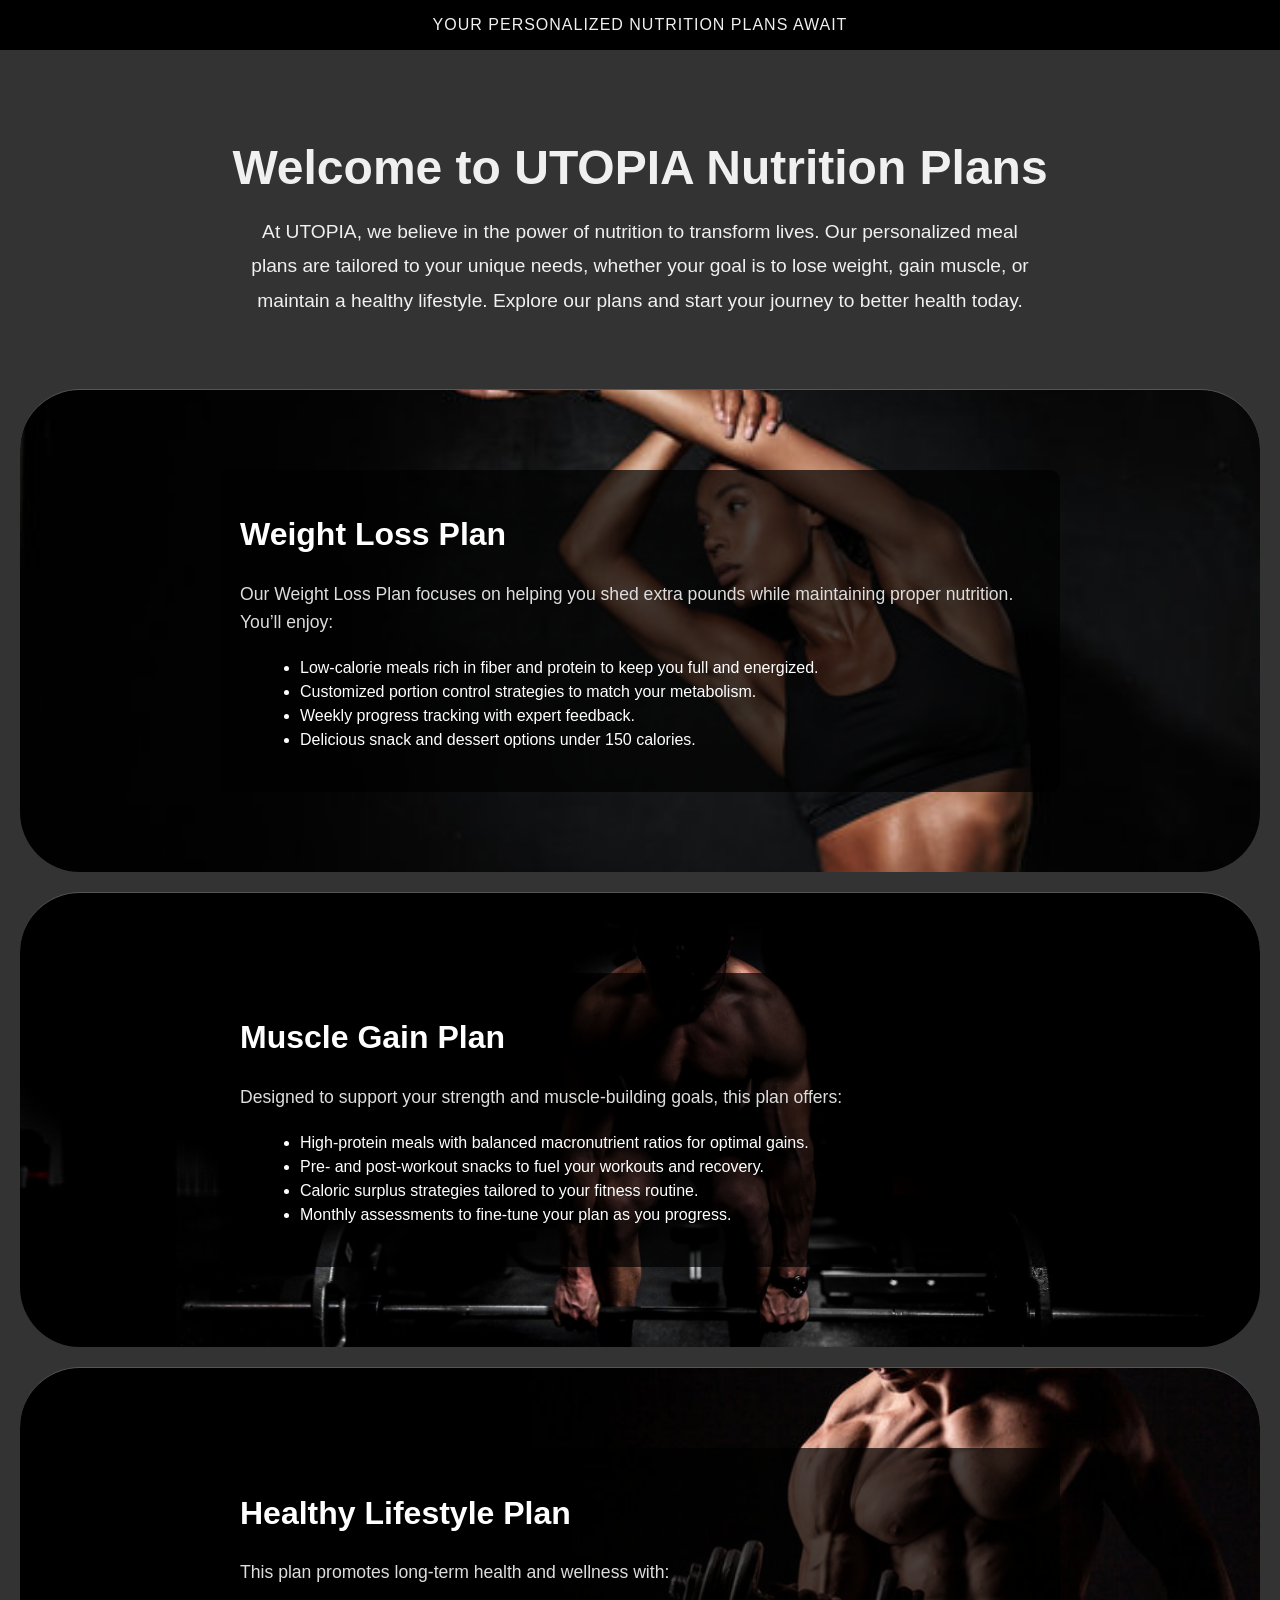
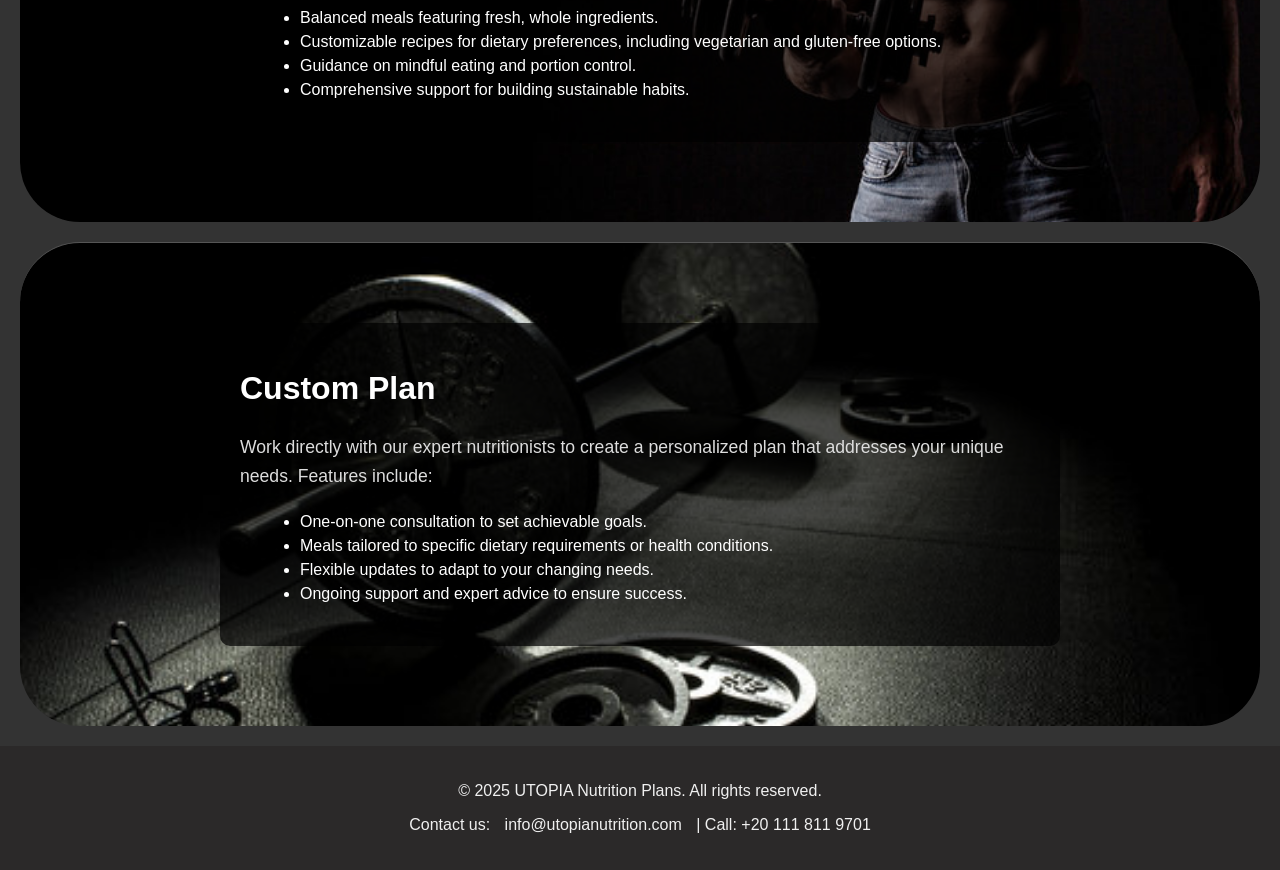
<file: NutritionPlan.html>
<!DOCTYPE html>
<html lang="en">
<head>
    <meta charset="UTF-8">
    <meta name="viewport" content="width=device-width, initial-scale=1.0">
    <title>UTOPIA Nutrition Plans</title>
    <style>
        body {
            font-family: Arial, sans-serif;
            margin: 0;
            padding: 0;
            background-color: #333;
            color: #f0f0f0;
        }
        .header {
            display: flex;
            justify-content: center;
            align-items: center;
            height: 50px;
            background-color: #000;
            color: #f0f0f0;
            font-size: 16px;
            text-transform: uppercase;
            letter-spacing: 1px;
            position: fixed;
            width: 100%;
            top: 0;
            z-index: 100;
        }

        .intro-section {
            text-align: center;
            padding: 100px 20px 50px;
        }

        .intro-section h1 {
            font-size: 3rem;
            margin-bottom: 20px;
        }

        .intro-section p {
            font-size: 1.2rem;
            line-height: 1.8;
            max-width: 800px;
            margin: 0 auto;
        }

        .plan-section {
            display: flex;
            flex-direction: column;
            align-items: center;
            padding: 80px 10px;
            margin: 20px;
            border-top: 1px solid #555;
            background-size: cover;
            background-position: center;
            color: #fff;
            border-radius: 60px;
            transition: transform 0.3s ease, box-shadow 0.3s ease;
        }

        .plan-section:hover {
            transform: scale(1.05);
            box-shadow: 0 10px 20px rgba(0, 0, 0, 0.5);
        }

        .plan-content {
            background-color: rgba(0, 0, 0, 0.7);
            padding: 20px;
            border-radius: 10px;
            max-width: 800px;
            width: 90%;
            margin: 0 auto;
            text-align: left;
        }

        .plan-content h2 {
            font-size: 2rem;
            color: #fff;
        }

        .plan-content p {
            font-size: 1.1rem;
            line-height: 1.6;
            margin-bottom: 20px;
            color: #ddd;
        }

        .plan-content ul {
            margin: 0 0 20px 20px;
        }

        .plan-content ul li {
            font-size: 1rem;
            line-height: 1.5;
        }

        footer {
            background-color: rgb(43, 41, 41);
            padding: 20px 0;
            text-align: center;
            color: #f0f0f0;
        }

        footer a {
            color: #f0f0f0;
            text-decoration: none;
            margin: 0 10px;
        }

        footer a:hover {
            text-decoration: underline;
        }
    </style>
</head>
<body>
    <div class="header">
        Your Personalized Nutrition Plans Await
    </div>

    <section class="intro-section">
        <h1>Welcome to UTOPIA Nutrition Plans</h1>
        <p>At UTOPIA, we believe in the power of nutrition to transform lives. Our personalized meal plans are tailored to your unique needs, whether your goal is to lose weight, gain muscle, or maintain a healthy lifestyle. Explore our plans and start your journey to better health today.</p>
    </section>

    <section class="plan-section" style="background-image: url('Nutrition2.jpg');">
        <div class="plan-content">
            <h2>Weight Loss Plan</h2>
            <p>Our Weight Loss Plan focuses on helping you shed extra pounds while maintaining proper nutrition. You’ll enjoy:
                <ul>
                    <li>Low-calorie meals rich in fiber and protein to keep you full and energized.</li>
                    <li>Customized portion control strategies to match your metabolism.</li>
                    <li>Weekly progress tracking with expert feedback.</li>
                    <li>Delicious snack and dessert options under 150 calories.</li>
                </ul>
            </p>
        </div>
    </section>

    <section class="plan-section" style="background-image: url('Nutrition3.jpeg');">
        <div class="plan-content">
            <h2>Muscle Gain Plan</h2>
            <p>Designed to support your strength and muscle-building goals, this plan offers:
                <ul>
                    <li>High-protein meals with balanced macronutrient ratios for optimal gains.</li>
                    <li>Pre- and post-workout snacks to fuel your workouts and recovery.</li>
                    <li>Caloric surplus strategies tailored to your fitness routine.</li>
                    <li>Monthly assessments to fine-tune your plan as you progress.</li>
                </ul>
            </p>
        </div>
    </section>

    <section class="plan-section" style="background-image: url('Nutrition4.jpg');">
        <div class="plan-content">
            <h2>Healthy Lifestyle Plan</h2>
            <p>This plan promotes long-term health and wellness with:
                <ul>
                    <li>Balanced meals featuring fresh, whole ingredients.</li>
                    <li>Customizable recipes for dietary preferences, including vegetarian and gluten-free options.</li>
                    <li>Guidance on mindful eating and portion control.</li>
                    <li>Comprehensive support for building sustainable habits.</li>
                </ul>
            </p>
        </div>
    </section>

    <section class="plan-section" style="background-image: url('Nutrition7.jpg');">
        <div class="plan-content">
            <h2>Custom Plan</h2>
            <p>Work directly with our expert nutritionists to create a personalized plan that addresses your unique needs. Features include:
                <ul>
                    <li>One-on-one consultation to set achievable goals.</li>
                    <li>Meals tailored to specific dietary requirements or health conditions.</li>
                    <li>Flexible updates to adapt to your changing needs.</li>
                    <li>Ongoing support and expert advice to ensure success.</li>
                </ul>
            </p>
        </div>
    </section>

    <footer>
        <p>&copy; 2025 UTOPIA Nutrition Plans. All rights reserved.</p>
        <p>Contact us: <a href="mailto:info@utopianutrition.com">info@utopianutrition.com</a> | Call: +20 111 811 9701</p>
    </footer>
</body>
</html>
</file>
